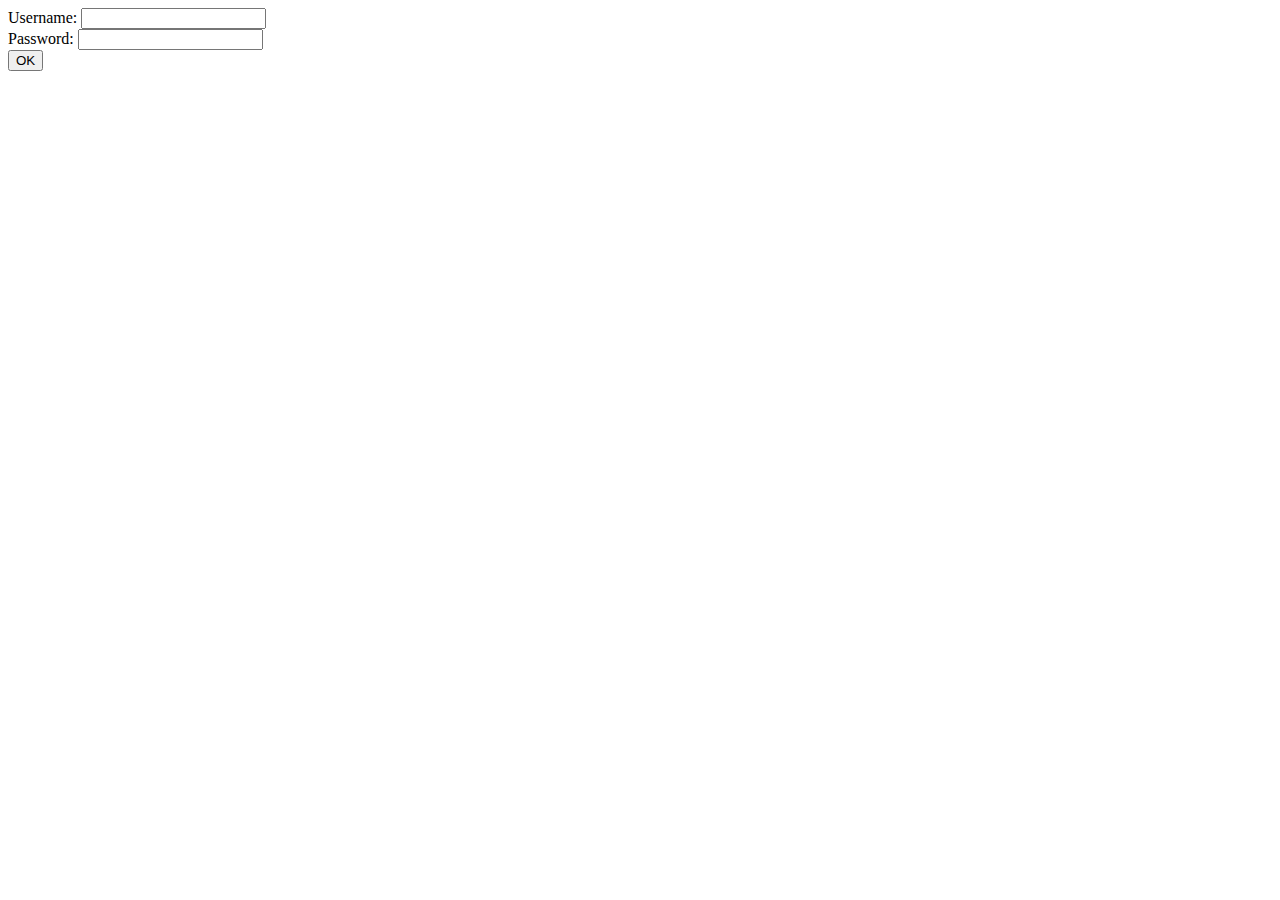
<file: Day04/ex01/index.html>
<html>
<body>
<form action="create.php" method="POST">
	Username:
	<input name="login" value=""/>
	<br />
	Password:
	<input name="passwd" value=""/>
	<br />
	<input type="submit" name="submit" value="OK"/>
</form>
</body>
</html>
</file>
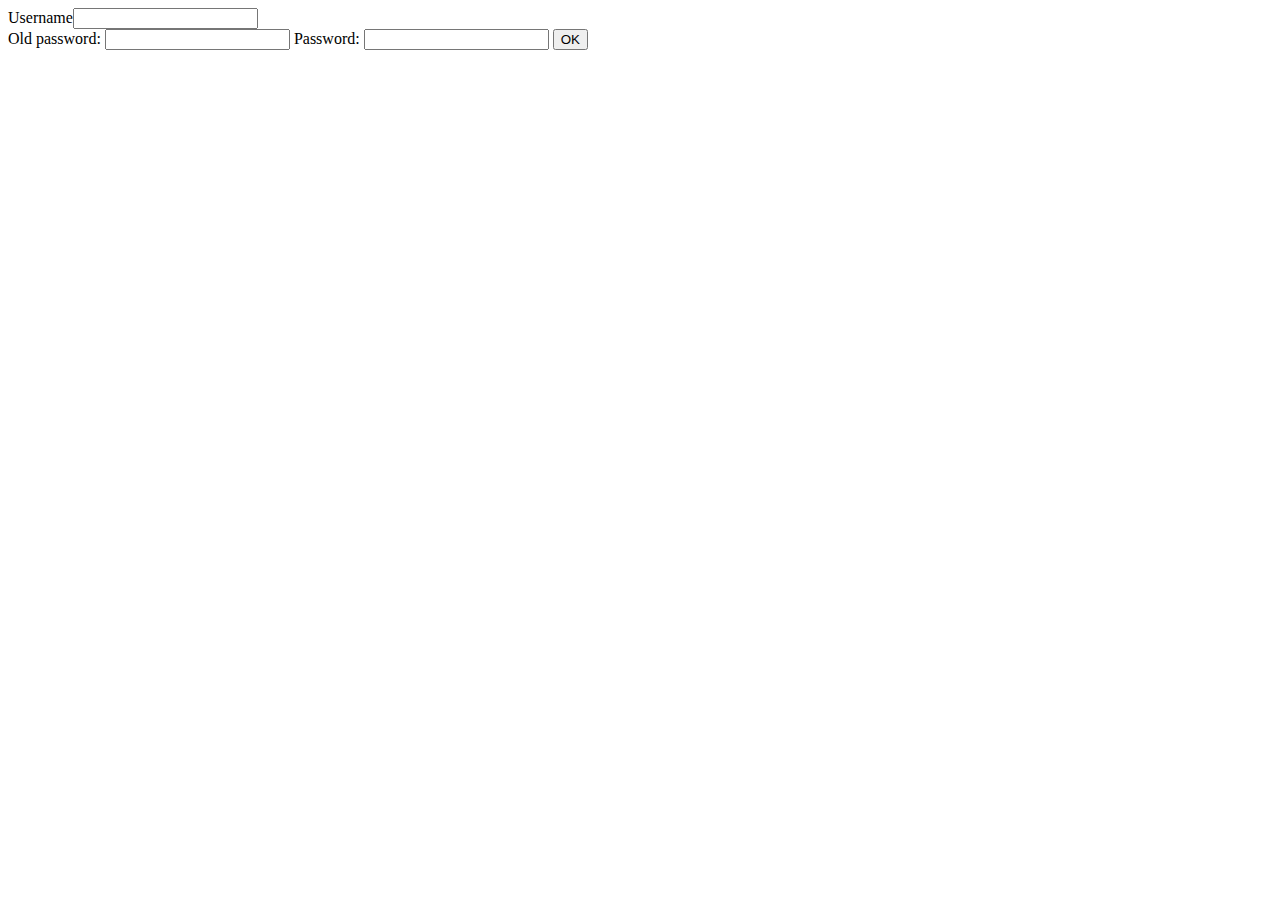
<file: Day04/ex02/index.html>
<html><body>
	<form method="POST" action="modif.php">  
		Username<input type="text" name="login" value ="" />
		<br>
		Old password: <input type="password" name="oldpw" value = "" />
		Password: <input type="password" name="newpw" value = "" />
		<input type="submit" name="submit" value="OK">
	</form>
</html></body>
</file>
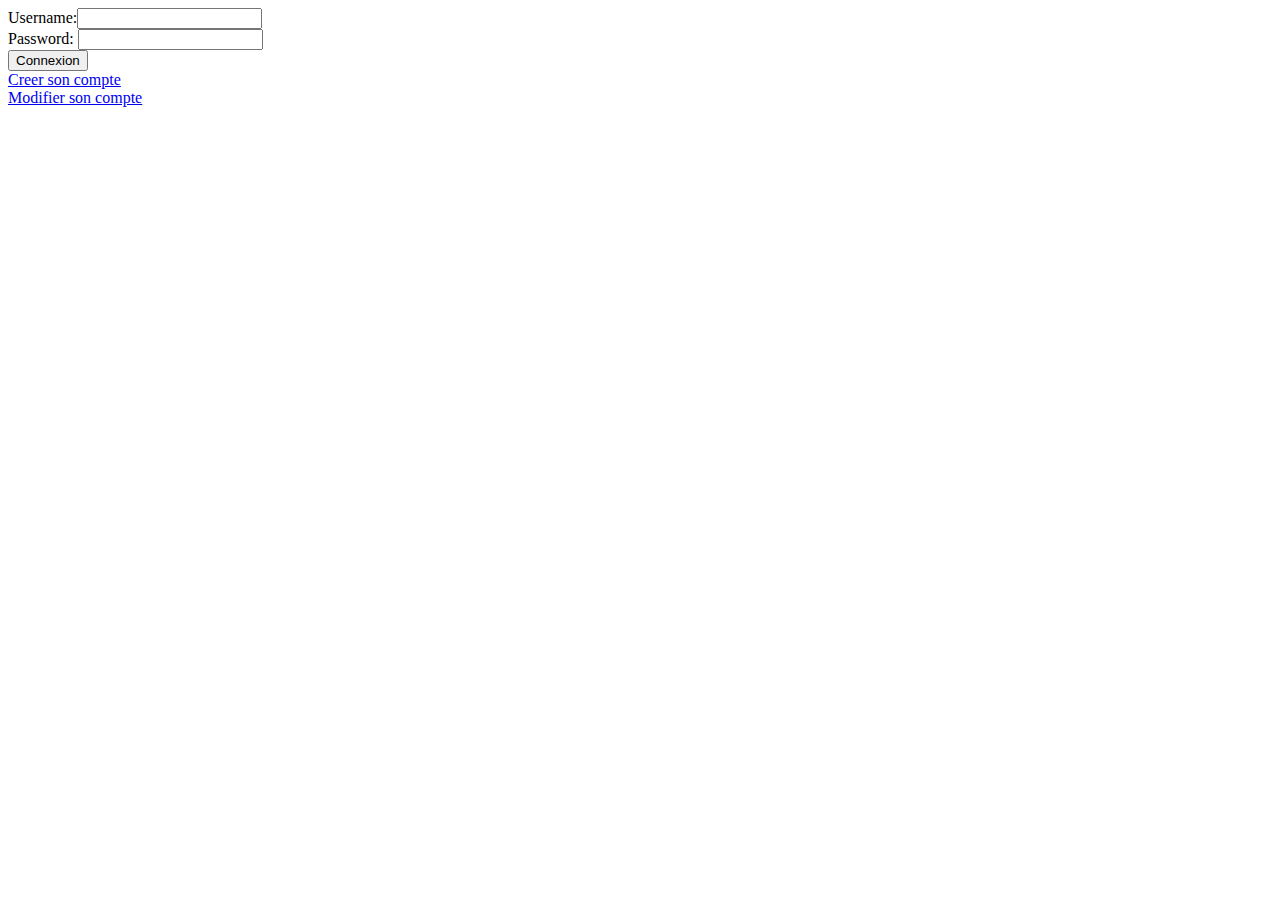
<file: Day04/ex04/index.html>
<html>
	<body>
		<form method="POST" action="login.php">
   			Username:<input type="text" name="login"/>
			<br />
			Password: <input type="password" name="passwd"/>
			<br />
			<button type="submit" name="submit" value="OK"">Connexion</button>
			<br />
			<a href="create.html">Creer son compte</a>
			<br />
			<a href="modif.html">Modifier son compte</a>
		</form>
	</body>
</html>
</file>
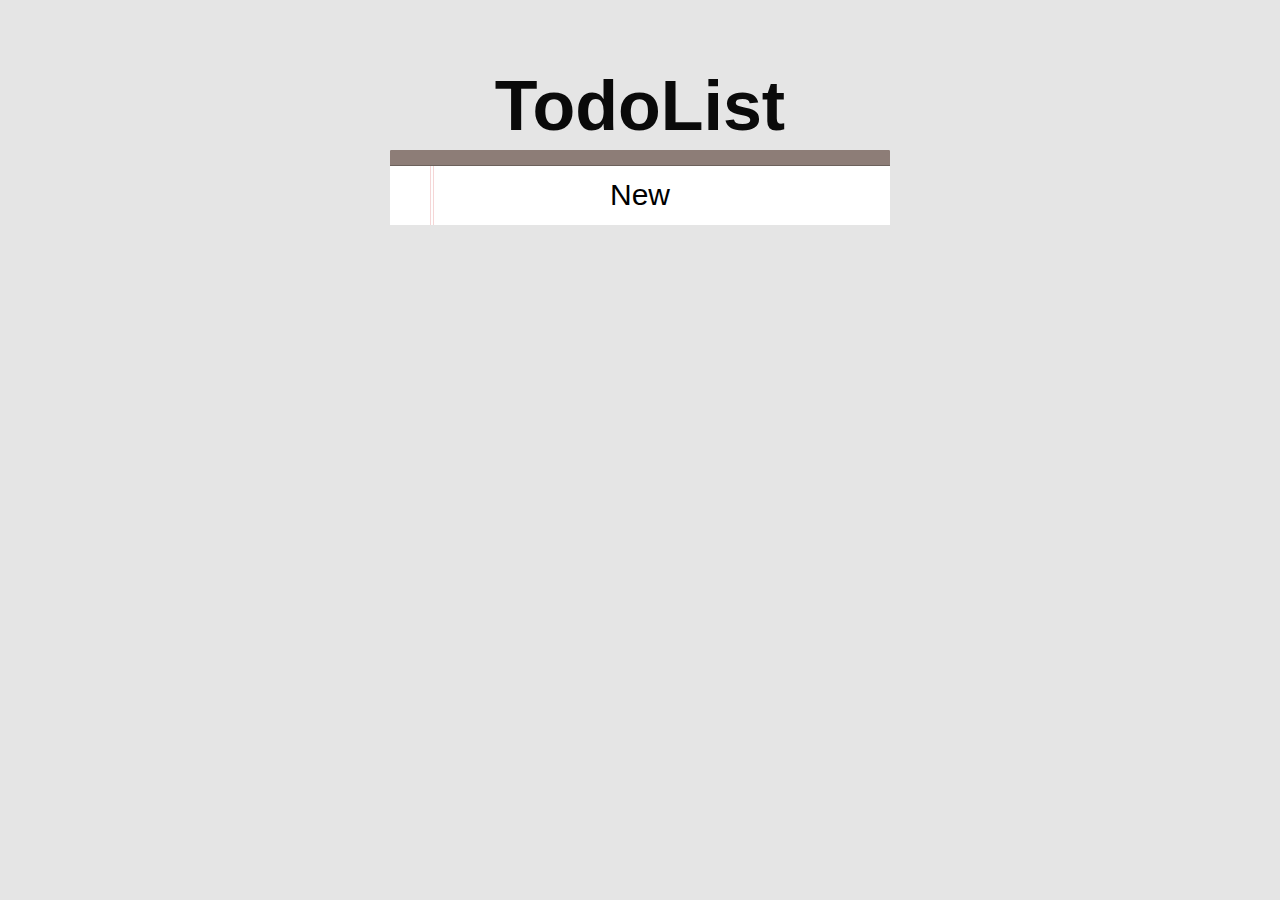
<file: Day09/ex02/index.html>
<!DOCTYPE html>
<html lang="en">
<head>
    <meta charset="UTF-8">
    <title>To do or not to do</title>
    <script src="todo.js"></script>
    <style>
        body {
            font: 14px 'Helvetica Neue', Helvetica, Arial, sans-serif;
            line-height: 1.4em;
            color: #4d4d4d;
            background-color: #e5e5e5;
            width: 500px;
            margin: 0 auto;
        }

        h1 {
            position: absolute;
            top: -100px;
            width: 100%;
            font-size: 70px;
            font-weight: bold;
            text-align: center;
            color: #0a0a0a;
        }

        .todos {
            width:500px;
            background-color: #ffffff;
            margin:150px auto 0 auto;
            position: absolute;
        }

        .todos:before{
            content: '';
            width:500px;
            position: absolute;
            top: 0;
            right: 0;
            left: 0;
            height: 15px;
            z-index: 2;
            border-bottom: 1px solid #6c615c;
            background: #8d7d77;
            border-top-left-radius: 1px;
            border-top-right-radius: 1px;
        }

        #ft_list{
            margin-top:15px;
            font-size: 24px;
        }

        #ft_list:before {
            content: '';
            border-left: 1px solid #f5d6d6;
            border-right: 1px solid #f5d6d6;
            width: 2px;
            position: absolute;
            top: 0;
            left: 40px;
            height: 100%;
        }

        #ft_list div{
            padding:10px 40px 10px 60px;
            line-height: 40px;
            border-bottom: 1px dotted #ccc;
            position: relative;
        }

        #ft_list div:hover:after{
            content:'x';
            right: 15px;
            position:absolute;
            color: rgba(0, 0, 0, 0.3);
        }

        #ft_list div:before{
            content:'➔';
            left: 10px;
            position:absolute;
            color: rgba(0, 0, 0, 0.3);
        }

        button{
            width:100%;
            height:60px;
            background-color:#ffffff;
            border:0px solid #ffffff;
            font-size:30px;
        }
    </style>
</head>
<body>
    <div class="todos">
        <h1>TodoList</h1>
        <div id="ft_list"></div>
        <button id="new">New</button>
    </div>
</body>
</html>
</file>
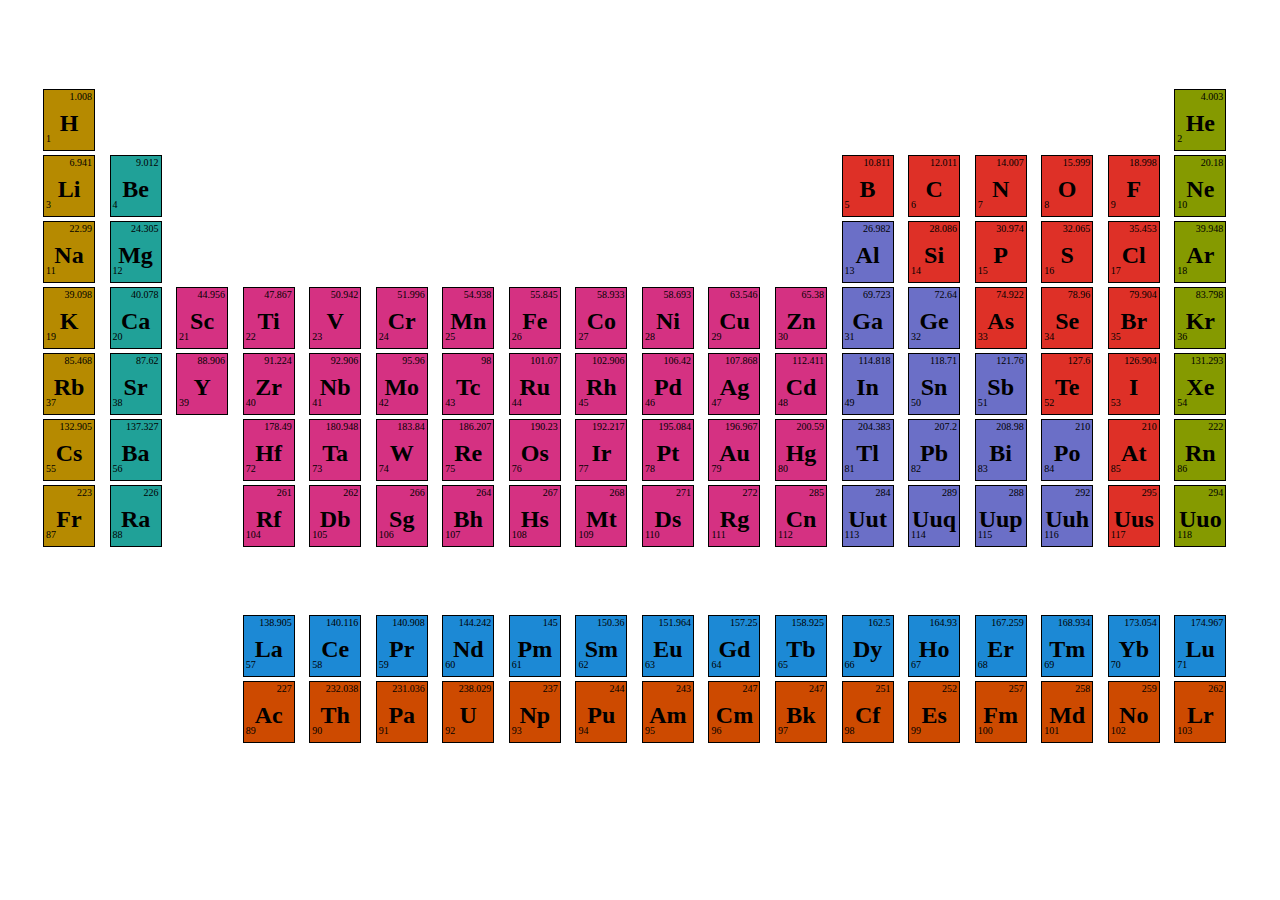
<file: Day00/ex01/mendeleiev.html>
<html>
<head>
  <title>Mendeleev periodic table</title>
  <style>
  	body {
  		background: url(http://kingofwallpapers.com/atom-wallpapers/atom-wallpapers-012.jpg);
  		background-repeat: no-repeat;
  		background-size: cover;
  	}
  	.wrap {
  		width: 1200px;
  		margin: auto;
  	}
    .atom {
      position: relative;
      height: 60px;
      width: 50px;
      border: 1px solid black;
    }
    .empty_line {
      position: relative;
      height: 60px;
      width: 50px;
    }
    .amotic_weight {
      margin: 1px;
      text-align: right;
      font-size: 10px;
      margin-right: 2px;
    }
    .atom_symbol {
      margin-top: 8px;
      margin-bottom: 4px;
      text-align: center;
    }
    .atom_order {
      margin: -8px;
      margin-left: 2px;
      text-align: left;
      font-size: 10px;
    }
    h1 {text-align: center;
    	color: white;
    	padding-top: 20px}
  </style>

</head>

<body>
	<h1>Dimitri Mendeleev periodic table</h1>
	<table class="wrap">
    <tr>
      <td>
        <div class="atom" style="background: rgb(182,138,0)">
          <p class="amotic_weight">1.008</p>
          <h2 class="atom_symbol">H</h2>
          <p class="atom_order">1</p>
        </div>
      </td>
      <td colspan="16" class="hidden"></td>
      <td>
        <div class="atom" style="background: rgb(133,154,0)">
          <p class="amotic_weight">4.003</p>
          <h2 class="atom_symbol">He</h2>
          <p class="atom_order">2</p>
        </div>
      </td>
    </tr>
    <tr>
      <td>
        <div class="atom" style="background: rgb(182,138,0)">
          <p class="amotic_weight">6.941</p>
          <h2 class="atom_symbol">Li</h2>
          <p class="atom_order">3</p>
        </div>
      </td>
      <td>
        <div class="atom" style="background: rgb(32,161,152)">
          <p class="amotic_weight">9.012</p>
          <h2 class="atom_symbol">Be</h2>
          <p class="atom_order">4</p>
        </div>
      </td>
      <td colspan="10" class="hidden"></td>
      <td>
        <div class="atom" style="background: rgb(222,48,39)">
          <p class="amotic_weight">10.811</p>
          <h2 class="atom_symbol">B</h2>
          <p class="atom_order">5</p>
        </div>
      </td>
      <td>
        <div class="atom" style="background: rgb(222,48,39)">
          <p class="amotic_weight">12.011</p>
          <h2 class="atom_symbol">C</h2>
          <p class="atom_order">6</p>
        </div>
      </td>
      <td>
        <div class="atom" style="background: rgb(222,48,39)">
          <p class="amotic_weight">14.007</p>
          <h2 class="atom_symbol">N</h2>
          <p class="atom_order">7</p>
        </div>
      </td>
      <td>
        <div class="atom" style="background: rgb(222,48,39)">
          <p class="amotic_weight">15.999</p>
          <h2 class="atom_symbol">O</h2>
          <p class="atom_order">8</p>
        </div>
      </td>
      <td>
        <div class="atom" style="background: rgb(222,48,39)">
          <p class="amotic_weight">18.998</p>
          <h2 class="atom_symbol">F</h2>
          <p class="atom_order">9</p>
        </div>
      </td>
      <td>
        <div class="atom" style="background: rgb(133,154,0)">
          <p class="amotic_weight">20.18</p>
          <h2 class="atom_symbol">Ne</h2>
          <p class="atom_order">10</p>
        </div>
      </td>
    </tr>
    <tr>
      <td>
        <div class="atom" style="background: rgb(182,138,0)">
          <p class="amotic_weight">22.99</p>
          <h2 class="atom_symbol">Na</h2>
          <p class="atom_order">11</p>
        </div>
      </td>
      <td>
        <div class="atom" style="background: rgb(32,161,152)">
          <p class="amotic_weight">24.305</p>
          <h2 class="atom_symbol">Mg</h2>
          <p class="atom_order">12</p>
        </div>
      </td>
      <td colspan="10" class="hidden"></td>
      <td>
        <div class="atom" style="background: rgb(107,111,199)">
          <p class="amotic_weight">26.982</p>
          <h2 class="atom_symbol">Al</h2>
          <p class="atom_order">13</p>
        </div>
      </td>
      <td>
        <div class="atom" style="background: rgb(222,48,39)">
          <p class="amotic_weight">28.086</p>
          <h2 class="atom_symbol">Si</h2>
          <p class="atom_order">14</p>
        </div>
      </td>
      <td>
        <div class="atom" style="background: rgb(222,48,39)">
          <p class="amotic_weight">30.974</p>
          <h2 class="atom_symbol">P</h2>
          <p class="atom_order">15</p>
        </div>
      </td>
      <td>
        <div class="atom" style="background: rgb(222,48,39)">
          <p class="amotic_weight">32.065</p>
          <h2 class="atom_symbol">S</h2>
          <p class="atom_order">16</p>
        </div>
      </td>
      <td>
        <div class="atom" style="background: rgb(222,48,39)">
          <p class="amotic_weight">35.453</p>
          <h2 class="atom_symbol">Cl</h2>
          <p class="atom_order">17</p>
        </div>
      </td>
      <td>
        <div class="atom" style="background: rgb(133,154,0)">
          <p class="amotic_weight">39.948</p>
          <h2 class="atom_symbol">Ar</h2>
          <p class="atom_order">18</p>
        </div>
      </td>
    </tr>
    <tr>
      <td>
        <div class="atom" style="background: rgb(182,138,0)">
          <p class="amotic_weight">39.098</p>
          <h2 class="atom_symbol">K</h2>
          <p class="atom_order">19</p>
        </div>
      </td>
      <td>
        <div class="atom" style="background: rgb(32,161,152)">
          <p class="amotic_weight">40.078</p>
          <h2 class="atom_symbol">Ca</h2>
          <p class="atom_order">20</p>
        </div>
      </td>
      <td>
        <div class="atom" style="background: rgb(213,49,130)">
          <p class="amotic_weight">44.956</p>
          <h2 class="atom_symbol">Sc</h2>
          <p class="atom_order">21</p>
        </div>
      </td>
      <td>
        <div class="atom" style="background: rgb(213,49,130)">
          <p class="amotic_weight">47.867</p>
          <h2 class="atom_symbol">Ti</h2>
          <p class="atom_order">22</p>
        </div>
      </td>
      <td>
        <div class="atom" style="background: rgb(213,49,130)">
          <p class="amotic_weight">50.942</p>
          <h2 class="atom_symbol">V</h2>
          <p class="atom_order">23</p>
        </div>
      </td>
      <td>
        <div class="atom" style="background: rgb(213,49,130)">
          <p class="amotic_weight">51.996</p>
          <h2 class="atom_symbol">Cr</h2>
          <p class="atom_order">24</p>
        </div>
      </td>
      <td>
        <div class="atom" style="background: rgb(213,49,130)">
          <p class="amotic_weight">54.938</p>
          <h2 class="atom_symbol">Mn</h2>
          <p class="atom_order">25</p>
        </div>
      </td>
      <td>
        <div class="atom" style="background: rgb(213,49,130)">
          <p class="amotic_weight">55.845</p>
          <h2 class="atom_symbol">Fe</h2>
          <p class="atom_order">26</p>
        </div>
      </td>
      <td>
        <div class="atom" style="background: rgb(213,49,130)">
          <p class="amotic_weight">58.933</p>
          <h2 class="atom_symbol">Co</h2>
          <p class="atom_order">27</p>
        </div>
      </td>
      <td>
        <div class="atom" style="background: rgb(213,49,130)">
          <p class="amotic_weight">58.693</p>
          <h2 class="atom_symbol">Ni</h2>
          <p class="atom_order">28</p>
        </div>
      </td>
      <td>
        <div class="atom" style="background: rgb(213,49,130)">
          <p class="amotic_weight">63.546</p>
          <h2 class="atom_symbol">Cu</h2>
          <p class="atom_order">29</p>
        </div>
      </td>
      <td>
        <div class="atom" style="background: rgb(213,49,130)">
          <p class="amotic_weight">65.38</p>
          <h2 class="atom_symbol">Zn</h2>
          <p class="atom_order">30</p>
        </div>
      </td>
      <td>
        <div class="atom" style="background: rgb(107,111,199)">
          <p class="amotic_weight">69.723</p>
          <h2 class="atom_symbol">Ga</h2>
          <p class="atom_order">31</p>
        </div>
      </td>
      <td>
        <div class="atom" style="background: rgb(107,111,199)">
          <p class="amotic_weight">72.64</p>
          <h2 class="atom_symbol">Ge</h2>
          <p class="atom_order">32</p>
        </div>
      </td>
      <td>
        <div class="atom" style="background: rgb(222,48,39)">
          <p class="amotic_weight">74.922</p>
          <h2 class="atom_symbol">As</h2>
          <p class="atom_order">33</p>
        </div>
      </td>
      <td>
        <div class="atom" style="background: rgb(222,48,39)">
          <p class="amotic_weight">78.96</p>
          <h2 class="atom_symbol">Se</h2>
          <p class="atom_order">34</p>
        </div>
      </td>
      <td>
        <div class="atom" style="background: rgb(222,48,39)">
          <p class="amotic_weight">79.904</p>
          <h2 class="atom_symbol">Br</h2>
          <p class="atom_order">35</p>
        </div>
      </td>
      <td>
        <div class="atom" style="background: rgb(133,154,0)">
          <p class="amotic_weight">83.798</p>
          <h2 class="atom_symbol">Kr</h2>
          <p class="atom_order">36</p>
        </div>
      </td>
    </tr>
    <tr>
      <td>
        <div class="atom" style="background: rgb(182,138,0)">
          <p class="amotic_weight">85.468</p>
          <h2 class="atom_symbol">Rb</h2>
          <p class="atom_order">37</p>
        </div>
      </td>
      <td>
        <div class="atom" style="background: rgb(32,161,152)">
          <p class="amotic_weight">87.62</p>
          <h2 class="atom_symbol">Sr</h2>
          <p class="atom_order">38</p>
        </div>
      </td>
      <td>
        <div class="atom" style="background: rgb(213,49,130)">
          <p class="amotic_weight">88.906</p>
          <h2 class="atom_symbol">Y</h2>
          <p class="atom_order">39</p>
        </div>
      </td>
      <td>
        <div class="atom" style="background: rgb(213,49,130)">
          <p class="amotic_weight">91.224</p>
          <h2 class="atom_symbol">Zr</h2>
          <p class="atom_order">40</p>
        </div>
      </td>
      <td>
        <div class="atom" style="background: rgb(213,49,130)">
          <p class="amotic_weight">92.906</p>
          <h2 class="atom_symbol">Nb</h2>
          <p class="atom_order">41</p>
        </div>
      </td>
      <td>
        <div class="atom" style="background: rgb(213,49,130)">
          <p class="amotic_weight">95.96</p>
          <h2 class="atom_symbol">Mo</h2>
          <p class="atom_order">42</p>
        </div>
      </td>
      <td>
        <div class="atom" style="background: rgb(213,49,130)">
          <p class="amotic_weight">98</p>
          <h2 class="atom_symbol">Tc</h2>
          <p class="atom_order">43</p>
        </div>
      </td>
      <td>
        <div class="atom" style="background: rgb(213,49,130)">
          <p class="amotic_weight">101.07</p>
          <h2 class="atom_symbol">Ru</h2>
          <p class="atom_order">44</p>
        </div>
      </td>
      <td>
        <div class="atom" style="background: rgb(213,49,130)">
          <p class="amotic_weight">102.906</p>
          <h2 class="atom_symbol">Rh</h2>
          <p class="atom_order">45</p>
        </div>
      </td>
      <td>
        <div class="atom" style="background: rgb(213,49,130)">
          <p class="amotic_weight">106.42</p>
          <h2 class="atom_symbol">Pd</h2>
          <p class="atom_order">46</p>
        </div>
      </td>
      <td>
        <div class="atom" style="background: rgb(213,49,130)">
          <p class="amotic_weight">107.868</p>
          <h2 class="atom_symbol">Ag</h2>
          <p class="atom_order">47</p>
        </div>
      </td>
      <td>
        <div class="atom" style="background: rgb(213,49,130)">
          <p class="amotic_weight">112.411</p>
          <h2 class="atom_symbol">Cd</h2>
          <p class="atom_order">48</p>
        </div>
      </td>
      <td>
        <div class="atom" style="background: rgb(107,111,199)">
          <p class="amotic_weight">114.818</p>
          <h2 class="atom_symbol">In</h2>
          <p class="atom_order">49</p>
        </div>
      </td>
      <td>
        <div class="atom" style="background: rgb(107,111,199)">
          <p class="amotic_weight">118.71</p>
          <h2 class="atom_symbol">Sn</h2>
          <p class="atom_order">50</p>
        </div>
      </td>
      <td>
        <div class="atom" style="background: rgb(107,111,199)">
          <p class="amotic_weight">121.76</p>
          <h2 class="atom_symbol">Sb</h2>
          <p class="atom_order">51</p>
        </div>
      </td>
      <td>
        <div class="atom" style="background: rgb(222,48,39)">
          <p class="amotic_weight">127.6</p>
          <h2 class="atom_symbol">Te</h2>
          <p class="atom_order">52</p>
        </div>
      </td>
      <td>
        <div class="atom" style="background: rgb(222,48,39)">
          <p class="amotic_weight">126.904</p>
          <h2 class="atom_symbol">I</h2>
          <p class="atom_order">53</p>
        </div>
      </td>
      <td>
        <div class="atom" style="background: rgb(133,154,0)">
          <p class="amotic_weight">131.293</p>
          <h2 class="atom_symbol">Xe</h2>
          <p class="atom_order">54</p>
        </div>
      </td>
    </tr>
    <tr>
      <td>
        <div class="atom" style="background: rgb(182,138,0)">
          <p class="amotic_weight">132.905</p>
          <h2 class="atom_symbol">Cs</h2>
          <p class="atom_order">55</p>
        </div>
      </td>
      <td>
        <div class="atom" style="background: rgb(32,161,152)">
          <p class="amotic_weight">137.327</p>
          <h2 class="atom_symbol">Ba</h2>
          <p class="atom_order">56</p>
        </div>
      </td>
      <td colspan="1" class="hidden"></td>
      <td>
        <div class="atom" style="background: rgb(213,49,130)">
          <p class="amotic_weight">178.49</p>
          <h2 class="atom_symbol">Hf</h2>
          <p class="atom_order">72</p>
        </div>
      </td>
      <td>
        <div class="atom" style="background: rgb(213,49,130)">
          <p class="amotic_weight">180.948</p>
          <h2 class="atom_symbol">Ta</h2>
          <p class="atom_order">73</p>
        </div>
      </td>
      <td>
        <div class="atom" style="background: rgb(213,49,130)">
          <p class="amotic_weight">183.84</p>
          <h2 class="atom_symbol">W</h2>
          <p class="atom_order">74</p>
        </div>
      </td>
      <td>
        <div class="atom" style="background: rgb(213,49,130)">
          <p class="amotic_weight">186.207</p>
          <h2 class="atom_symbol">Re</h2>
          <p class="atom_order">75</p>
        </div>
      </td>
      <td>
        <div class="atom" style="background: rgb(213,49,130)">
          <p class="amotic_weight">190.23</p>
          <h2 class="atom_symbol">Os</h2>
          <p class="atom_order">76</p>
        </div>
      </td>
      <td>
        <div class="atom" style="background: rgb(213,49,130)">
          <p class="amotic_weight">192.217</p>
          <h2 class="atom_symbol">Ir</h2>
          <p class="atom_order">77</p>
        </div>
      </td>
      <td>
        <div class="atom" style="background: rgb(213,49,130)">
          <p class="amotic_weight">195.084</p>
          <h2 class="atom_symbol">Pt</h2>
          <p class="atom_order">78</p>
        </div>
      </td>
      <td>
        <div class="atom" style="background: rgb(213,49,130)">
          <p class="amotic_weight">196.967</p>
          <h2 class="atom_symbol">Au</h2>
          <p class="atom_order">79</p>
        </div>
      </td>
      <td>
        <div class="atom" style="background: rgb(213,49,130)">
          <p class="amotic_weight">200.59</p>
          <h2 class="atom_symbol">Hg</h2>
          <p class="atom_order">80</p>
        </div>
      </td>
      <td>
        <div class="atom" style="background: rgb(107,111,199)">
          <p class="amotic_weight">204.383</p>
          <h2 class="atom_symbol">Tl</h2>
          <p class="atom_order">81</p>
        </div>
      </td>
      <td>
        <div class="atom" style="background: rgb(107,111,199)">
          <p class="amotic_weight">207.2</p>
          <h2 class="atom_symbol">Pb</h2>
          <p class="atom_order">82</p>
        </div>
      </td>
      <td>
        <div class="atom" style="background: rgb(107,111,199)">
          <p class="amotic_weight">208.98</p>
          <h2 class="atom_symbol">Bi</h2>
          <p class="atom_order">83</p>
        </div>
      </td>
      <td>
        <div class="atom" style="background: rgb(107,111,199)">
          <p class="amotic_weight">210</p>
          <h2 class="atom_symbol">Po</h2>
          <p class="atom_order">84</p>
        </div>
      </td>
      <td>
        <div class="atom" style="background: rgb(222,48,39)">
          <p class="amotic_weight">210</p>
          <h2 class="atom_symbol">At</h2>
          <p class="atom_order">85</p>
        </div>
      </td>
      <td>
        <div class="atom" style="background: rgb(133,154,0)">
          <p class="amotic_weight">222</p>
          <h2 class="atom_symbol">Rn</h2>
          <p class="atom_order">86</p>
        </div>
      </td>
    </tr>
    <tr>
      <td>
        <div class="atom" style="background: rgb(182,138,0)">
          <p class="amotic_weight">223</p>
          <h2 class="atom_symbol">Fr</h2>
          <p class="atom_order">87</p>
        </div>
      </td>
      <td>
        <div class="atom" style="background: rgb(32,161,152)">
          <p class="amotic_weight">226</p>
          <h2 class="atom_symbol">Ra</h2>
          <p class="atom_order">88</p>
        </div>
      </td>
      <td colspan="1" class="hidden"></td>
      <td>
        <div class="atom" style="background: rgb(213,49,130)">
          <p class="amotic_weight">261</p>
          <h2 class="atom_symbol">Rf</h2>
          <p class="atom_order">104</p>
        </div>
      </td>
      <td>
        <div class="atom" style="background: rgb(213,49,130)">
          <p class="amotic_weight">262</p>
          <h2 class="atom_symbol">Db</h2>
          <p class="atom_order">105</p>
        </div>
      </td>
      <td>
        <div class="atom" style="background: rgb(213,49,130)">
          <p class="amotic_weight">266</p>
          <h2 class="atom_symbol">Sg</h2>
          <p class="atom_order">106</p>
        </div>
      </td>
      <td>
        <div class="atom" style="background: rgb(213,49,130)">
          <p class="amotic_weight">264</p>
          <h2 class="atom_symbol">Bh</h2>
          <p class="atom_order">107</p>
        </div>
      </td>
      <td>
        <div class="atom" style="background: rgb(213,49,130)">
          <p class="amotic_weight">267</p>
          <h2 class="atom_symbol">Hs</h2>
          <p class="atom_order">108</p>
        </div>
      </td>
      <td>
        <div class="atom" style="background: rgb(213,49,130)">
          <p class="amotic_weight">268</p>
          <h2 class="atom_symbol">Mt</h2>
          <p class="atom_order">109</p>
        </div>
      </td>
      <td>
        <div class="atom" style="background: rgb(213,49,130)">
          <p class="amotic_weight">271</p>
          <h2 class="atom_symbol">Ds</h2>
          <p class="atom_order">110</p>
        </div>
      </td>
      <td>
        <div class="atom" style="background: rgb(213,49,130)">
          <p class="amotic_weight">272</p>
          <h2 class="atom_symbol">Rg</h2>
          <p class="atom_order">111</p>
        </div>
      </td>
      <td>
        <div class="atom" style="background: rgb(213,49,130)">
          <p class="amotic_weight">285</p>
          <h2 class="atom_symbol">Cn</h2>
          <p class="atom_order">112</p>
        </div>
      </td>
      <td>
        <div class="atom" style="background: rgb(107,111,199)">
          <p class="amotic_weight">284</p>
          <h2 class="atom_symbol">Uut</h2>
          <p class="atom_order">113</p>
        </div>
      </td>
      <td>
        <div class="atom" style="background: rgb(107,111,199)">
          <p class="amotic_weight">289</p>
          <h2 class="atom_symbol">Uuq</h2>
          <p class="atom_order">114</p>
        </div>
      </td>
      <td>
        <div class="atom" style="background: rgb(107,111,199)">
          <p class="amotic_weight">288</p>
          <h2 class="atom_symbol">Uup</h2>
          <p class="atom_order">115</p>
        </div>
      </td>
      <td>
        <div class="atom" style="background: rgb(107,111,199)">
          <p class="amotic_weight">292</p>
          <h2 class="atom_symbol">Uuh</h2>
          <p class="atom_order">116</p>
        </div>
      </td>
      <td>
        <div class="atom" style="background: rgb(222,48,39)">
          <p class="amotic_weight">295</p>
          <h2 class="atom_symbol">Uus</h2>
          <p class="atom_order">117</p>
        </div>
      </td>
      <td>
        <div class="atom" style="background: rgb(133,154,0)">
          <p class="amotic_weight">294</p>
          <h2 class="atom_symbol">Uuo</h2>
          <p class="atom_order">118</p>
        </div>
      </td>
    </tr>

    <tr>
      <td>
        <div class="empty_line">
        </div>
      </td>
    </tr>

    
    <tr>
      <td colspan="3" class="hidden"></td>
      <td>
        <div class="atom" style="background: rgb(28,137,213)">
          <p class="amotic_weight">138.905</p>
          <h2 class="atom_symbol">La</h2>
          <p class="atom_order">57</p>
        </div>
      </td>
      <td>
        <div class="atom" style="background: rgb(28,137,213)">
          <p class="amotic_weight">140.116</p>
          <h2 class="atom_symbol">Ce</h2>
          <p class="atom_order">58</p>
        </div>
      </td>
      <td>
        <div class="atom" style="background: rgb(28,137,213)">
          <p class="amotic_weight">140.908</p>
          <h2 class="atom_symbol">Pr</h2>
          <p class="atom_order">59</p>
        </div>
      </td>
      <td>
        <div class="atom" style="background: rgb(28,137,213)">
          <p class="amotic_weight">144.242</p>
          <h2 class="atom_symbol">Nd</h2>
          <p class="atom_order">60</p>
        </div>
      </td>
      <td>
        <div class="atom" style="background: rgb(28,137,213)">
          <p class="amotic_weight">145</p>
          <h2 class="atom_symbol">Pm</h2>
          <p class="atom_order">61</p>
        </div>
      </td>
      <td>
        <div class="atom" style="background: rgb(28,137,213)">
          <p class="amotic_weight">150.36</p>
          <h2 class="atom_symbol">Sm</h2>
          <p class="atom_order">62</p>
        </div>
      </td>
      <td>
        <div class="atom" style="background: rgb(28,137,213)">
          <p class="amotic_weight">151.964</p>
          <h2 class="atom_symbol">Eu</h2>
          <p class="atom_order">63</p>
        </div>
      </td>
      <td>
        <div class="atom" style="background: rgb(28,137,213)">
          <p class="amotic_weight">157.25</p>
          <h2 class="atom_symbol">Gd</h2>
          <p class="atom_order">64</p>
        </div>
      </td>
      <td>
        <div class="atom" style="background: rgb(28,137,213)">
          <p class="amotic_weight">158.925</p>
          <h2 class="atom_symbol">Tb</h2>
          <p class="atom_order">65</p>
        </div>
      </td>
      <td>
        <div class="atom" style="background: rgb(28,137,213)">
          <p class="amotic_weight">162.5</p>
          <h2 class="atom_symbol">Dy</h2>
          <p class="atom_order">66</p>
        </div>
      </td>
      <td>
        <div class="atom" style="background: rgb(28,137,213)">
          <p class="amotic_weight">164.93</p>
          <h2 class="atom_symbol">Ho</h2>
          <p class="atom_order">67</p>
        </div>
      </td>

      <td>
        <div class="atom" style="background: rgb(28,137,213)">
          <p class="amotic_weight">167.259</p>
          <h2 class="atom_symbol">Er</h2>
          <p class="atom_order">68</p>
        </div>
      </td>
      <td>
        <div class="atom" style="background: rgb(28,137,213)">
          <p class="amotic_weight">168.934</p>
          <h2 class="atom_symbol">Tm</h2>
          <p class="atom_order">69</p>
        </div>
      </td>
      <td>
        <div class="atom" style="background: rgb(28,137,213)">
          <p class="amotic_weight">173.054</p>
          <h2 class="atom_symbol">Yb</h2>
          <p class="atom_order">70</p>
        </div>
      </td>
      <td>
        <div class="atom" style="background: rgb(28,137,213)">
          <p class="amotic_weight">174.967</p>
          <h2 class="atom_symbol">Lu</h2>
          <p class="atom_order">71</p>
        </div>
      </td>
    </tr>
    <tr>
      <td colspan="3" class="hidden"></td>
      <td>
        <div class="atom" style="background: rgb(205,74,0)">
          <p class="amotic_weight">227</p>
          <h2 class="atom_symbol">Ac</h2>
          <p class="atom_order">89</p>
        </div>
      </td>
      <td>
        <div class="atom" style="background: rgb(205,74,0)">
          <p class="amotic_weight">232.038</p>
          <h2 class="atom_symbol">Th</h2>
          <p class="atom_order">90</p>
        </div>
      </td>
      <td>
        <div class="atom" style="background: rgb(205,74,0)">
          <p class="amotic_weight">231.036</p>
          <h2 class="atom_symbol">Pa</h2>
          <p class="atom_order">91</p>
        </div>
      </td>
      <td>
        <div class="atom" style="background: rgb(205,74,0)">
          <p class="amotic_weight">238.029</p>
          <h2 class="atom_symbol">U</h2>
          <p class="atom_order">92</p>
        </div>
      </td>
      <td>
        <div class="atom" style="background: rgb(205,74,0)">
          <p class="amotic_weight">237</p>
          <h2 class="atom_symbol">Np</h2>
          <p class="atom_order">93</p>
        </div>
      </td>
      <td>
        <div class="atom" style="background: rgb(205,74,0)">
          <p class="amotic_weight">244</p>
          <h2 class="atom_symbol">Pu</h2>
          <p class="atom_order">94</p>
        </div>
      </td>

      <td>
        <div class="atom" style="background: rgb(205,74,0)">
          <p class="amotic_weight">243</p>
          <h2 class="atom_symbol">Am</h2>
          <p class="atom_order">95</p>
        </div>
      </td>
      <td>
        <div class="atom" style="background: rgb(205,74,0)">
          <p class="amotic_weight">247</p>
          <h2 class="atom_symbol">Cm</h2>
          <p class="atom_order">96</p>
        </div>
      </td>
      <td>
        <div class="atom" style="background: rgb(205,74,0)">
          <p class="amotic_weight">247</p>
          <h2 class="atom_symbol">Bk</h2>
          <p class="atom_order">97</p>
        </div>
      </td>
      <td>
        <div class="atom" style="background: rgb(205,74,0)">
          <p class="amotic_weight">251</p>
          <h2 class="atom_symbol">Cf</h2>
          <p class="atom_order">98</p>
        </div>
      </td>
      <td>
        <div class="atom" style="background: rgb(205,74,0)">
          <p class="amotic_weight">252</p>
          <h2 class="atom_symbol">Es</h2>
          <p class="atom_order">99</p>
        </div>
      </td>
      <td>
        <div class="atom" style="background: rgb(205,74,0)">
          <p class="amotic_weight">257</p>
          <h2 class="atom_symbol">Fm</h2>
          <p class="atom_order">100</p>
        </div>
      </td>
      <td>
        <div class="atom" style="background: rgb(205,74,0)">
          <p class="amotic_weight">258</p>
          <h2 class="atom_symbol">Md</h2>
          <p class="atom_order">101</p>
        </div>
      </td>
      <td>
        <div class="atom" style="background: rgb(205,74,0)">
          <p class="amotic_weight">259</p>
          <h2 class="atom_symbol">No</h2>
          <p class="atom_order">102</p>
        </div>
      </td>
      <td>
        <div class="atom" style="background: rgb(205,74,0)">
          <p class="amotic_weight">262</p>
          <h2 class="atom_symbol">Lr</h2>
          <p class="atom_order">103</p>
        </div>
      </td>
    </tr>

  </table>
</body>

</html>
</file>
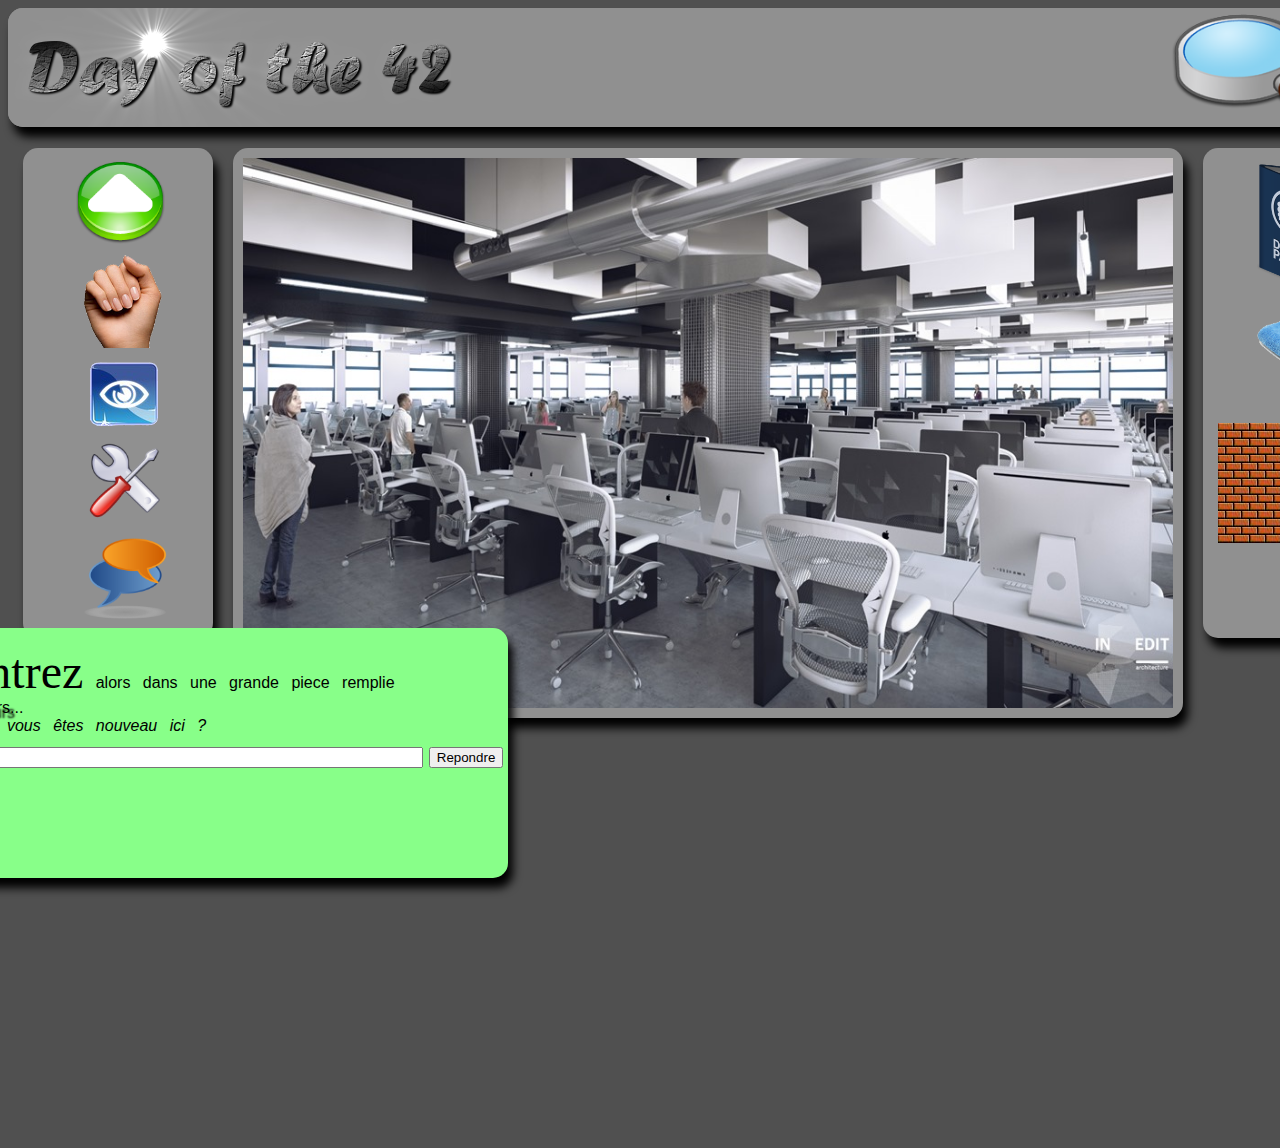
<file: Day00/ex02/doft.html>
<!doctype html>
<head>
	<meta charset="utf-8">
	<title>Day of the 42</title>
	<link rel="stylesheet" href="doft.css">
</head>
<body>
	<div class="content">
		<div class="top">
			<img src="resources/day_of_the_42.png" class="day42">
			<a href="https://www.relaischateaux.com/">
			<img  src="resources/close.gif" title="Disconnect" class="close"></a>
			<a href="http://www.disney.com/">
			<img src="resources/reload.png" title="Start from the beginning" class="reload"></a>
			<img src="resources/loupe.png" title="Loupe" alt="Loupe" class="loupe">
		</div>
		<div class="bottom">
			<div class="cluster-frame">
				<img src="resources/cluster.jpg" class="cluster">
				<a href="http://www.ikea.com/" title="Ikea" alt="Ikea">
					<div class="ikea"></div>
				</a>
				<a href="http://www.apple.com/" title="Apple" alt="Apple">
					<div class="apple"></div>
				</a>
			</div>
			<div class="left-frame">
				<img src="resources/arrow.png" title="Advance" alt="Advance" class="arrow">
				<img src="resources/main.png" title="Take" alt="Take" class="main">
				<img src="resources/oeil.png" title="Look" alt="Look" class="oeil">
				<img src="resources/outil.png" title="Use" alt="Use" class="outil">
				<img src="resources/chat-icon.png" title="Speak" alt="Speak" class="chat-icon">
			</div>
			<div class="right-frame">
				<img src="resources/book.png" title="Book" alt="Book" class="book">
				<img src="resources/towel.png" title="Towel" alt="Towel" class="towel">
				<h6></h6>
			</div>
		</div>
		<div class="message">
			<p>
				Vous <word1>entrez</word1> alors dans une grande piece remplie<br>
				d'<word2>ordinateurs</word2>...<br>
				<p1>- Bonjour, vous &#234tes nouveau ici ?</p1><br>
				<div class="form">
					<form action="" method="post">
						<input id="Enter text here" size="60"/>
						<input type="submit" value="Repondre"/>
					</form>
				</div>
			</p>
		</div>
	</div>
</body>
</file>
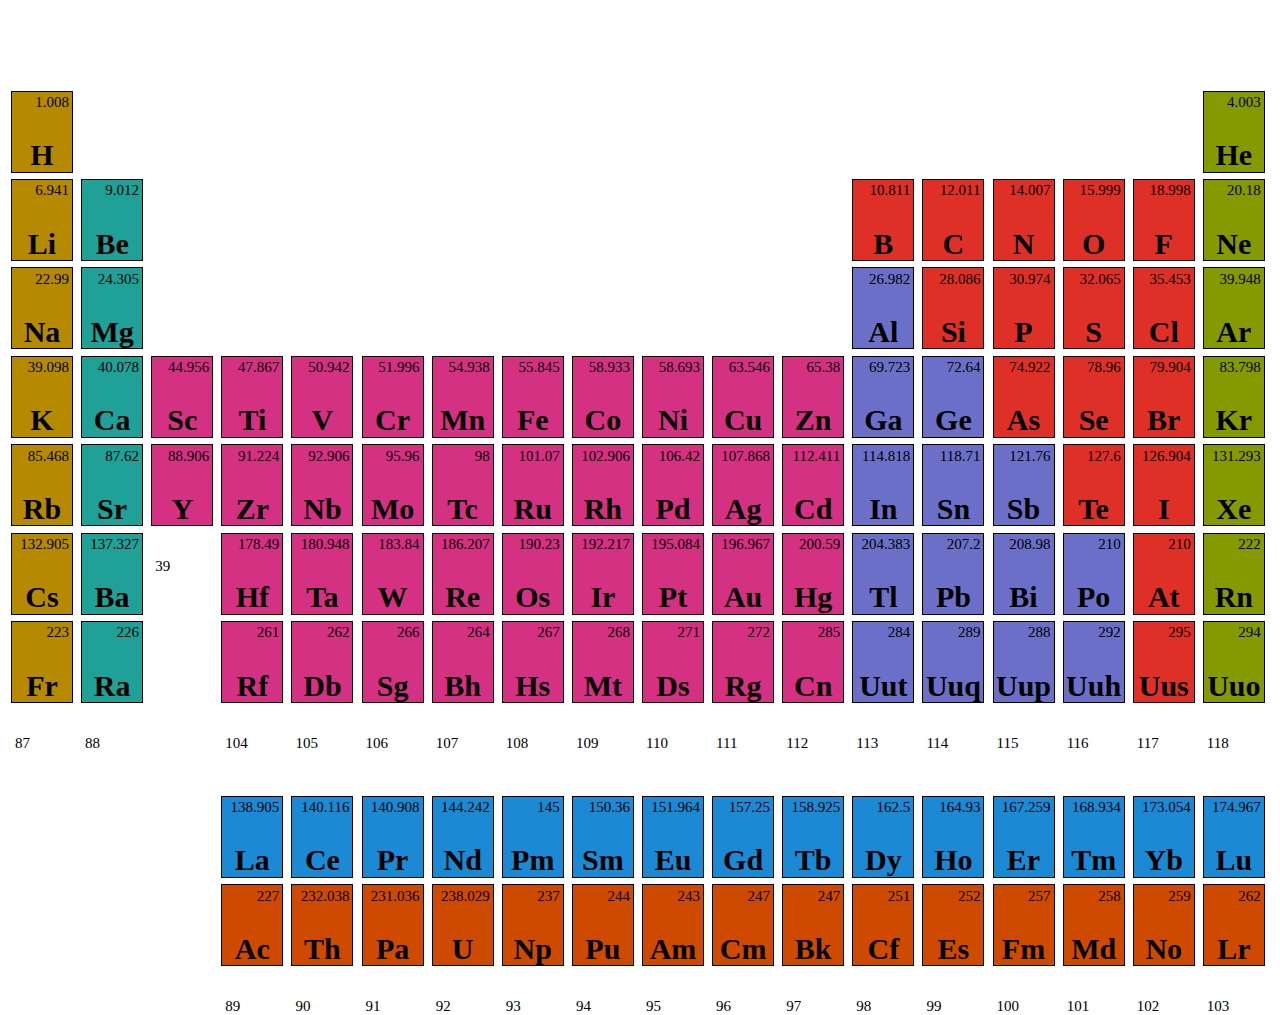
<file: Day00/ex03/responsive.html>
<html>
<head>
  <title>>Mendeleev periodic table</title>
  <link rel="stylesheet" type="text/css" href="responsive.css">
</head>
<body background="http://kingofwallpapers.com/atom-wallpapers/atom-wallpapers-012.jpg">
  <h1>Dimitri Mendeleev periodic table</h1>
  <div  style="width: 100%; height: 100%;">
  <table style="width: 100%; height: 100%;">
    <tr>
      <td>
        <div class="atom" style="background: rgb(182,138,0)">
          <p class="atomic_weight">1.008</p>
          <h2 class="atom_symbol">H</h2>
          <p class="atom_order">1</p>
        </div>
      </td>
      <td colspan="16" class="hidden"></td>
      <td>
        <div class="atom" style="background: rgb(133,154,0)">
          <p class="atomic_weight">4.003</p>
          <h2 class="atom_symbol">He</h2>
          <p class="atom_order">2</p>
        </div>
      </td>
    </tr>
    <tr>
      <td>
        <div class="atom" style="background: rgb(182,138,0)">
          <p class="atomic_weight">6.941</p>
          <h2 class="atom_symbol">Li</h2>
          <p class="atom_order">3</p>
        </div>
      </td>
      <td>
        <div class="atom" style="background: rgb(32,161,152)">
          <p class="atomic_weight">9.012</p>
          <h2 class="atom_symbol">Be</h2>
          <p class="atom_order">4</p>
        </div>
      </td>
      <td colspan="10" class="hidden"></td>
      <td>
        <div class="atom" style="background: rgb(222,48,39)">
          <p class="atomic_weight">10.811</p>
          <h2 class="atom_symbol">B</h2>
          <p class="atom_order">5</p>
        </div>
      </td>
      <td>
        <div class="atom" style="background: rgb(222,48,39)">
          <p class="atomic_weight">12.011</p>
          <h2 class="atom_symbol">C</h2>
          <p class="atom_order">6</p>
        </div>
      </td>
      <td>
        <div class="atom" style="background: rgb(222,48,39)">
          <p class="atomic_weight">14.007</p>
          <h2 class="atom_symbol">N</h2>
          <p class="atom_order">7</p>
        </div>
      </td>
      <td>
        <div class="atom" style="background: rgb(222,48,39)">
          <p class="atomic_weight">15.999</p>
          <h2 class="atom_symbol">O</h2>
          <p class="atom_order">8</p>
        </div>
      </td>
      <td>
        <div class="atom" style="background: rgb(222,48,39)">
          <p class="atomic_weight">18.998</p>
          <h2 class="atom_symbol">F</h2>
          <p class="atom_order">9</p>
        </div>
      </td>
      <td>
        <div class="atom" style="background: rgb(133,154,0)">
          <p class="atomic_weight">20.18</p>
          <h2 class="atom_symbol">Ne</h2>
          <p class="atom_order">10</p>
        </div>
      </td>
    </tr>
    <tr>
      <td>
        <div class="atom" style="background: rgb(182,138,0)">
          <p class="atomic_weight">22.99</p>
          <h2 class="atom_symbol">Na</h2>
          <p class="atom_order">11</p>
        </div>
      </td>
      <td>
        <div class="atom" style="background: rgb(32,161,152)">
          <p class="atomic_weight">24.305</p>
          <h2 class="atom_symbol">Mg</h2>
          <p class="atom_order">12</p>
        </div>
      </td>
      <td colspan="10" class="hidden"></td>
      <td>
        <div class="atom" style="background: rgb(107,111,199)">
          <p class="atomic_weight">26.982</p>
          <h2 class="atom_symbol">Al</h2>
          <p class="atom_order">13</p>
        </div>
      </td>
      <td>
        <div class="atom" style="background: rgb(222,48,39)">
          <p class="atomic_weight">28.086</p>
          <h2 class="atom_symbol">Si</h2>
          <p class="atom_order">14</p>
        </div>
      </td>
      <td>
        <div class="atom" style="background: rgb(222,48,39)">
          <p class="atomic_weight">30.974</p>
          <h2 class="atom_symbol">P</h2>
          <p class="atom_order">15</p>
        </div>
      </td>
      <td>
        <div class="atom" style="background: rgb(222,48,39)">
          <p class="atomic_weight">32.065</p>
          <h2 class="atom_symbol">S</h2>
          <p class="atom_order">16</p>
        </div>
      </td>
      <td>
        <div class="atom" style="background: rgb(222,48,39)">
          <p class="atomic_weight">35.453</p>
          <h2 class="atom_symbol">Cl</h2>
          <p class="atom_order">17</p>
        </div>
      </td>
      <td>
        <div class="atom" style="background: rgb(133,154,0)">
          <p class="atomic_weight">39.948</p>
          <h2 class="atom_symbol">Ar</h2>
          <p class="atom_order">18</p>
        </div>
      </td>
    </tr>
    <tr>
      <td>
        <div class="atom" style="background: rgb(182,138,0)">
          <p class="atomic_weight">39.098</p>
          <h2 class="atom_symbol">K</h2>
          <p class="atom_order">19</p>
        </div>
      </td>
      <td>
        <div class="atom" style="background: rgb(32,161,152)">
          <p class="atomic_weight">40.078</p>
          <h2 class="atom_symbol">Ca</h2>
          <p class="atom_order">20</p>
        </div>
      </td>
      <td>
        <div class="atom" style="background: rgb(213,49,130)">
          <p class="atomic_weight">44.956</p>
          <h2 class="atom_symbol">Sc</h2>
          <p class="atom_order">21</p>
        </div>
      </td>
      <td>
        <div class="atom" style="background: rgb(213,49,130)">
          <p class="atomic_weight">47.867</p>
          <h2 class="atom_symbol">Ti</h2>
          <p class="atom_order">22</p>
        </div>
      </td>
      <td>
        <div class="atom" style="background: rgb(213,49,130)">
          <p class="atomic_weight">50.942</p>
          <h2 class="atom_symbol">V</h2>
          <p class="atom_order">23</p>
        </div>
      </td>
      <td>
        <div class="atom" style="background: rgb(213,49,130)">
          <p class="atomic_weight">51.996</p>
          <h2 class="atom_symbol">Cr</h2>
          <p class="atom_order">24</p>
        </div>
      </td>
      <td>
        <div class="atom" style="background: rgb(213,49,130)">
          <p class="atomic_weight">54.938</p>
          <h2 class="atom_symbol">Mn</h2>
          <p class="atom_order">25</p>
        </div>
      </td>
      <td>
        <div class="atom" style="background: rgb(213,49,130)">
          <p class="atomic_weight">55.845</p>
          <h2 class="atom_symbol">Fe</h2>
          <p class="atom_order">26</p>
        </div>
      </td>
      <td>
        <div class="atom" style="background: rgb(213,49,130)">
          <p class="atomic_weight">58.933</p>
          <h2 class="atom_symbol">Co</h2>
          <p class="atom_order">27</p>
        </div>
      </td>
      <td>
        <div class="atom" style="background: rgb(213,49,130)">
          <p class="atomic_weight">58.693</p>
          <h2 class="atom_symbol">Ni</h2>
          <p class="atom_order">28</p>
        </div>
      </td>
      <td>
        <div class="atom" style="background: rgb(213,49,130)">
          <p class="atomic_weight">63.546</p>
          <h2 class="atom_symbol">Cu</h2>
          <p class="atom_order">29</p>
        </div>
      </td>
      <td>
        <div class="atom" style="background: rgb(213,49,130)">
          <p class="atomic_weight">65.38</p>
          <h2 class="atom_symbol">Zn</h2>
          <p class="atom_order">30</p>
        </div>
      </td>
      <td>
        <div class="atom" style="background: rgb(107,111,199)">
          <p class="atomic_weight">69.723</p>
          <h2 class="atom_symbol">Ga</h2>
          <p class="atom_order">31</p>
        </div>
      </td>
      <td>
        <div class="atom" style="background: rgb(107,111,199)">
          <p class="atomic_weight">72.64</p>
          <h2 class="atom_symbol">Ge</h2>
          <p class="atom_order">32</p>
        </div>
      </td>
      <td>
        <div class="atom" style="background: rgb(222,48,39)">
          <p class="atomic_weight">74.922</p>
          <h2 class="atom_symbol">As</h2>
          <p class="atom_order">33</p>
        </div>
      </td>
      <td>
        <div class="atom" style="background: rgb(222,48,39)">
          <p class="atomic_weight">78.96</p>
          <h2 class="atom_symbol">Se</h2>
          <p class="atom_order">34</p>
        </div>
      </td>
      <td>
        <div class="atom" style="background: rgb(222,48,39)">
          <p class="atomic_weight">79.904</p>
          <h2 class="atom_symbol">Br</h2>
          <p class="atom_order">35</p>
        </div>
      </td>
      <td>
        <div class="atom" style="background: rgb(133,154,0)">
          <p class="atomic_weight">83.798</p>
          <h2 class="atom_symbol">Kr</h2>
          <p class="atom_order">36</p>
        </div>
      </td>
    </tr>
    <tr>
      <td>
        <div class="atom" style="background: rgb(182,138,0)">
          <p class="atomic_weight">85.468</p>
          <h2 class="atom_symbol">Rb</h2>
          <p class="atom_order">37</p>
        </div>
      </td>
      <td>
        <div class="atom" style="background: rgb(32,161,152)">
          <p class="atomic_weight">87.62</p>
          <h2 class="atom_symbol">Sr</h2>
          <p class="atom_order">38</p>
        </div>
      </td>
      <td>
        <div class="atom" style="background: rgb(213,49,130)">
          <p class="atomic_weight">88.906</p>
          <h2 class="atom_symbol">Y</h2>
          <p class="atom_order">39</p>
        </div>
      </td>
      <td>
        <div class="atom" style="background: rgb(213,49,130)">
          <p class="atomic_weight">91.224</p>
          <h2 class="atom_symbol">Zr</h2>
          <p class="atom_order">40</p>
        </div>
      </td>
      <td>
        <div class="atom" style="background: rgb(213,49,130)">
          <p class="atomic_weight">92.906</p>
          <h2 class="atom_symbol">Nb</h2>
          <p class="atom_order">41</p>
        </div>
      </td>
      <td>
        <div class="atom" style="background: rgb(213,49,130)">
          <p class="atomic_weight">95.96</p>
          <h2 class="atom_symbol">Mo</h2>
          <p class="atom_order">42</p>
        </div>
      </td>
      <td>
        <div class="atom" style="background: rgb(213,49,130)">
          <p class="atomic_weight">98</p>
          <h2 class="atom_symbol">Tc</h2>
          <p class="atom_order">43</p>
        </div>
      </td>
      <td>
        <div class="atom" style="background: rgb(213,49,130)">
          <p class="atomic_weight">101.07</p>
          <h2 class="atom_symbol">Ru</h2>
          <p class="atom_order">44</p>
        </div>
      </td>
      <td>
        <div class="atom" style="background: rgb(213,49,130)">
          <p class="atomic_weight">102.906</p>
          <h2 class="atom_symbol">Rh</h2>
          <p class="atom_order">45</p>
        </div>
      </td>
      <td>
        <div class="atom" style="background: rgb(213,49,130)">
          <p class="atomic_weight">106.42</p>
          <h2 class="atom_symbol">Pd</h2>
          <p class="atom_order">46</p>
        </div>
      </td>
      <td>
        <div class="atom" style="background: rgb(213,49,130)">
          <p class="atomic_weight">107.868</p>
          <h2 class="atom_symbol">Ag</h2>
          <p class="atom_order">47</p>
        </div>
      </td>
      <td>
        <div class="atom" style="background: rgb(213,49,130)">
          <p class="atomic_weight">112.411</p>
          <h2 class="atom_symbol">Cd</h2>
          <p class="atom_order">48</p>
        </div>
      </td>
      <td>
        <div class="atom" style="background: rgb(107,111,199)">
          <p class="atomic_weight">114.818</p>
          <h2 class="atom_symbol">In</h2>
          <p class="atom_order">49</p>
        </div>
      </td>
      <td>
        <div class="atom" style="background: rgb(107,111,199)">
          <p class="atomic_weight">118.71</p>
          <h2 class="atom_symbol">Sn</h2>
          <p class="atom_order">50</p>
        </div>
      </td>
      <td>
        <div class="atom" style="background: rgb(107,111,199)">
          <p class="atomic_weight">121.76</p>
          <h2 class="atom_symbol">Sb</h2>
          <p class="atom_order">51</p>
        </div>
      </td>
      <td>
        <div class="atom" style="background: rgb(222,48,39)">
          <p class="atomic_weight">127.6</p>
          <h2 class="atom_symbol">Te</h2>
          <p class="atom_order">52</p>
        </div>
      </td>
      <td>
        <div class="atom" style="background: rgb(222,48,39)">
          <p class="atomic_weight">126.904</p>
          <h2 class="atom_symbol">I</h2>
          <p class="atom_order">53</p>
        </div>
      </td>
      <td>
        <div class="atom" style="background: rgb(133,154,0)">
          <p class="atomic_weight">131.293</p>
          <h2 class="atom_symbol">Xe</h2>
          <p class="atom_order">54</p>
        </div>
      </td>
    </tr>
    <tr>
      <td>
        <div class="atom" style="background: rgb(182,138,0)">
          <p class="atomic_weight">132.905</p>
          <h2 class="atom_symbol">Cs</h2>
          <p class="atom_order">55</p>
        </div>
      </td>
      <td>
        <div class="atom" style="background: rgb(32,161,152)">
          <p class="atomic_weight">137.327</p>
          <h2 class="atom_symbol">Ba</h2>
          <p class="atom_order">56</p>
        </div>
      </td>
      <td colspan="1" class="hidden"></td>
      <td>
        <div class="atom" style="background: rgb(213,49,130)">
          <p class="atomic_weight">178.49</p>
          <h2 class="atom_symbol">Hf</h2>
          <p class="atom_order">72</p>
        </div>
      </td>
      <td>
        <div class="atom" style="background: rgb(213,49,130)">
          <p class="atomic_weight">180.948</p>
          <h2 class="atom_symbol">Ta</h2>
          <p class="atom_order">73</p>
        </div>
      </td>
      <td>
        <div class="atom" style="background: rgb(213,49,130)">
          <p class="atomic_weight">183.84</p>
          <h2 class="atom_symbol">W</h2>
          <p class="atom_order">74</p>
        </div>
      </td>
      <td>
        <div class="atom" style="background: rgb(213,49,130)">
          <p class="atomic_weight">186.207</p>
          <h2 class="atom_symbol">Re</h2>
          <p class="atom_order">75</p>
        </div>
      </td>
      <td>
        <div class="atom" style="background: rgb(213,49,130)">
          <p class="atomic_weight">190.23</p>
          <h2 class="atom_symbol">Os</h2>
          <p class="atom_order">76</p>
        </div>
      </td>
      <td>
        <div class="atom" style="background: rgb(213,49,130)">
          <p class="atomic_weight">192.217</p>
          <h2 class="atom_symbol">Ir</h2>
          <p class="atom_order">77</p>
        </div>
      </td>
      <td>
        <div class="atom" style="background: rgb(213,49,130)">
          <p class="atomic_weight">195.084</p>
          <h2 class="atom_symbol">Pt</h2>
          <p class="atom_order">78</p>
        </div>
      </td>
      <td>
        <div class="atom" style="background: rgb(213,49,130)">
          <p class="atomic_weight">196.967</p>
          <h2 class="atom_symbol">Au</h2>
          <p class="atom_order">79</p>
        </div>
      </td>
      <td>
        <div class="atom" style="background: rgb(213,49,130)">
          <p class="atomic_weight">200.59</p>
          <h2 class="atom_symbol">Hg</h2>
          <p class="atom_order">80</p>
        </div>
      </td>
      <td>
        <div class="atom" style="background: rgb(107,111,199)">
          <p class="atomic_weight">204.383</p>
          <h2 class="atom_symbol">Tl</h2>
          <p class="atom_order">81</p>
        </div>
      </td>
      <td>
        <div class="atom" style="background: rgb(107,111,199)">
          <p class="atomic_weight">207.2</p>
          <h2 class="atom_symbol">Pb</h2>
          <p class="atom_order">82</p>
        </div>
      </td>
      <td>
        <div class="atom" style="background: rgb(107,111,199)">
          <p class="atomic_weight">208.98</p>
          <h2 class="atom_symbol">Bi</h2>
          <p class="atom_order">83</p>
        </div>
      </td>
      <td>
        <div class="atom" style="background: rgb(107,111,199)">
          <p class="atomic_weight">210</p>
          <h2 class="atom_symbol">Po</h2>
          <p class="atom_order">84</p>
        </div>
      </td>
      <td>
        <div class="atom" style="background: rgb(222,48,39)">
          <p class="atomic_weight">210</p>
          <h2 class="atom_symbol">At</h2>
          <p class="atom_order">85</p>
        </div>
      </td>
      <td>
        <div class="atom" style="background: rgb(133,154,0)">
          <p class="atomic_weight">222</p>
          <h2 class="atom_symbol">Rn</h2>
          <p class="atom_order">86</p>
        </div>
      </td>
    </tr>
    <tr>
      <td>
        <div class="atom" style="background: rgb(182,138,0)">
          <p class="atomic_weight">223</p>
          <h2 class="atom_symbol">Fr</h2>
          <p class="atom_order">87</p>
        </div>
      </td>
      <td>
        <div class="atom" style="background: rgb(32,161,152)">
          <p class="atomic_weight">226</p>
          <h2 class="atom_symbol">Ra</h2>
          <p class="atom_order">88</p>
        </div>
      </td>
      <td colspan="1" class="hidden"></td>
      <td>
        <div class="atom" style="background: rgb(213,49,130)">
          <p class="atomic_weight">261</p>
          <h2 class="atom_symbol">Rf</h2>
          <p class="atom_order">104</p>
        </div>
      </td>
      <td>
        <div class="atom" style="background: rgb(213,49,130)">
          <p class="atomic_weight">262</p>
          <h2 class="atom_symbol">Db</h2>
          <p class="atom_order">105</p>
        </div>
      </td>
      <td>
        <div class="atom" style="background: rgb(213,49,130)">
          <p class="atomic_weight">266</p>
          <h2 class="atom_symbol">Sg</h2>
          <p class="atom_order">106</p>
        </div>
      </td>
      <td>
        <div class="atom" style="background: rgb(213,49,130)">
          <p class="atomic_weight">264</p>
          <h2 class="atom_symbol">Bh</h2>
          <p class="atom_order">107</p>
        </div>
      </td>
      <td>
        <div class="atom" style="background: rgb(213,49,130)">
          <p class="atomic_weight">267</p>
          <h2 class="atom_symbol">Hs</h2>
          <p class="atom_order">108</p>
        </div>
      </td>
      <td>
        <div class="atom" style="background: rgb(213,49,130)">
          <p class="atomic_weight">268</p>
          <h2 class="atom_symbol">Mt</h2>
          <p class="atom_order">109</p>
        </div>
      </td>
      <td>
        <div class="atom" style="background: rgb(213,49,130)">
          <p class="atomic_weight">271</p>
          <h2 class="atom_symbol">Ds</h2>
          <p class="atom_order">110</p>
        </div>
      </td>
      <td>
        <div class="atom" style="background: rgb(213,49,130)">
          <p class="atomic_weight">272</p>
          <h2 class="atom_symbol">Rg</h2>
          <p class="atom_order">111</p>
        </div>
      </td>
      <td>
        <div class="atom" style="background: rgb(213,49,130)">
          <p class="atomic_weight">285</p>
          <h2 class="atom_symbol">Cn</h2>
          <p class="atom_order">112</p>
        </div>
      </td>
      <td>
        <div class="atom" style="background: rgb(107,111,199)">
          <p class="atomic_weight">284</p>
          <h2 class="atom_symbol">Uut</h2>
          <p class="atom_order">113</p>
        </div>
      </td>
      <td>
        <div class="atom" style="background: rgb(107,111,199)">
          <p class="atomic_weight">289</p>
          <h2 class="atom_symbol">Uuq</h2>
          <p class="atom_order">114</p>
        </div>
      </td>
      <td>
        <div class="atom" style="background: rgb(107,111,199)">
          <p class="atomic_weight">288</p>
          <h2 class="atom_symbol">Uup</h2>
          <p class="atom_order">115</p>
        </div>
      </td>
      <td>
        <div class="atom" style="background: rgb(107,111,199)">
          <p class="atomic_weight">292</p>
          <h2 class="atom_symbol">Uuh</h2>
          <p class="atom_order">116</p>
        </div>
      </td>
      <td>
        <div class="atom" style="background: rgb(222,48,39)">
          <p class="atomic_weight">295</p>
          <h2 class="atom_symbol">Uus</h2>
          <p class="atom_order">117</p>
        </div>
      </td>
      <td>
        <div class="atom" style="background: rgb(133,154,0)">
          <p class="atomic_weight">294</p>
          <h2 class="atom_symbol">Uuo</h2>
          <p class="atom_order">118</p>
        </div>
      </td>
    </tr>
    <tr>
      <td>
        <div class="atom" style="border: 0px">
        </div>
      </td>
    </tr>
    
    <tr>
      <td colspan="3" class="hidden"></td>
      <td>
        <div class="atom" style="background: rgb(28,137,213)">
          <p class="atomic_weight">138.905</p>
          <h2 class="atom_symbol">La</h2>
          <p class="atom_order">57</p>
        </div>
      </td>
      <td>
        <div class="atom" style="background: rgb(28,137,213)">
          <p class="atomic_weight">140.116</p>
          <h2 class="atom_symbol">Ce</h2>
          <p class="atom_order">58</p>
        </div>
      </td>
      <td>
        <div class="atom" style="background: rgb(28,137,213)">
          <p class="atomic_weight">140.908</p>
          <h2 class="atom_symbol">Pr</h2>
          <p class="atom_order">59</p>
        </div>
      </td>
      <td>
        <div class="atom" style="background: rgb(28,137,213)">
          <p class="atomic_weight">144.242</p>
          <h2 class="atom_symbol">Nd</h2>
          <p class="atom_order">60</p>
        </div>
      </td>
      <td>
        <div class="atom" style="background: rgb(28,137,213)">
          <p class="atomic_weight">145</p>
          <h2 class="atom_symbol">Pm</h2>
          <p class="atom_order">61</p>
        </div>
      </td>
      <td>
        <div class="atom" style="background: rgb(28,137,213)">
          <p class="atomic_weight">150.36</p>
          <h2 class="atom_symbol">Sm</h2>
          <p class="atom_order">62</p>
        </div>
      </td>
      <td>
        <div class="atom" style="background: rgb(28,137,213)">
          <p class="atomic_weight">151.964</p>
          <h2 class="atom_symbol">Eu</h2>
          <p class="atom_order">63</p>
        </div>
      </td>
      <td>
        <div class="atom" style="background: rgb(28,137,213)">
          <p class="atomic_weight">157.25</p>
          <h2 class="atom_symbol">Gd</h2>
          <p class="atom_order">64</p>
        </div>
      </td>
      <td>
        <div class="atom" style="background: rgb(28,137,213)">
          <p class="atomic_weight">158.925</p>
          <h2 class="atom_symbol">Tb</h2>
          <p class="atom_order">65</p>
        </div>
      </td>
      <td>
        <div class="atom" style="background: rgb(28,137,213)">
          <p class="atomic_weight">162.5</p>
          <h2 class="atom_symbol">Dy</h2>
          <p class="atom_order">66</p>
        </div>
      </td>
      <td>
        <div class="atom" style="background: rgb(28,137,213)">
          <p class="atomic_weight">164.93</p>
          <h2 class="atom_symbol">Ho</h2>
          <p class="atom_order">67</p>
        </div>
      </td>
      <td>
        <div class="atom" style="background: rgb(28,137,213)">
          <p class="atomic_weight">167.259</p>
          <h2 class="atom_symbol">Er</h2>
          <p class="atom_order">68</p>
        </div>
      </td>
      <td>
        <div class="atom" style="background: rgb(28,137,213)">
          <p class="atomic_weight">168.934</p>
          <h2 class="atom_symbol">Tm</h2>
          <p class="atom_order">69</p>
        </div>
      </td>
      <td>
        <div class="atom" style="background: rgb(28,137,213)">
          <p class="atomic_weight">173.054</p>
          <h2 class="atom_symbol">Yb</h2>
          <p class="atom_order">70</p>
        </div>
      </td>
      <td>
        <div class="atom" style="background: rgb(28,137,213)">
          <p class="atomic_weight">174.967</p>
          <h2 class="atom_symbol">Lu</h2>
          <p class="atom_order">71</p>
        </div>
      </td>
    </tr>
    <tr>
      <td colspan="3" class="hidden"></td>
      <td>
        <div class="atom" style="background: rgb(205,74,0)">
          <p class="atomic_weight">227</p>
          <h2 class="atom_symbol">Ac</h2>
          <p class="atom_order">89</p>
        </div>
      </td>
      <td>
        <div class="atom" style="background: rgb(205,74,0)">
          <p class="atomic_weight">232.038</p>
          <h2 class="atom_symbol">Th</h2>
          <p class="atom_order">90</p>
        </div>
      </td>
      <td>
        <div class="atom" style="background: rgb(205,74,0)">
          <p class="atomic_weight">231.036</p>
          <h2 class="atom_symbol">Pa</h2>
          <p class="atom_order">91</p>
        </div>
      </td>
      <td>
        <div class="atom" style="background: rgb(205,74,0)">
          <p class="atomic_weight">238.029</p>
          <h2 class="atom_symbol">U</h2>
          <p class="atom_order">92</p>
        </div>
      </td>
      <td>
        <div class="atom" style="background: rgb(205,74,0)">
          <p class="atomic_weight">237</p>
          <h2 class="atom_symbol">Np</h2>
          <p class="atom_order">93</p>
        </div>
      </td>
      <td>
        <div class="atom" style="background: rgb(205,74,0)">
          <p class="atomic_weight">244</p>
          <h2 class="atom_symbol">Pu</h2>
          <p class="atom_order">94</p>
        </div>
      </td>
      <td>
        <div class="atom" style="background: rgb(205,74,0)">
          <p class="atomic_weight">243</p>
          <h2 class="atom_symbol">Am</h2>
          <p class="atom_order">95</p>
        </div>
      </td>
      <td>
        <div class="atom" style="background: rgb(205,74,0)">
          <p class="atomic_weight">247</p>
          <h2 class="atom_symbol">Cm</h2>
          <p class="atom_order">96</p>
        </div>
      </td>
      <td>
        <div class="atom" style="background: rgb(205,74,0)">
          <p class="atomic_weight">247</p>
          <h2 class="atom_symbol">Bk</h2>
          <p class="atom_order">97</p>
        </div>
      </td>
      <td>
        <div class="atom" style="background: rgb(205,74,0)">
          <p class="atomic_weight">251</p>
          <h2 class="atom_symbol">Cf</h2>
          <p class="atom_order">98</p>
        </div>
      </td>
      <td>
        <div class="atom" style="background: rgb(205,74,0)">
          <p class="atomic_weight">252</p>
          <h2 class="atom_symbol">Es</h2>
          <p class="atom_order">99</p>
        </div>
      </td>
      <td>
        <div class="atom" style="background: rgb(205,74,0)">
          <p class="atomic_weight">257</p>
          <h2 class="atom_symbol">Fm</h2>
          <p class="atom_order">100</p>
        </div>
      </td>
      <td>
        <div class="atom" style="background: rgb(205,74,0)">
          <p class="atomic_weight">258</p>
          <h2 class="atom_symbol">Md</h2>
          <p class="atom_order">101</p>
        </div>
      </td>
      <td>
        <div class="atom" style="background: rgb(205,74,0)">
          <p class="atomic_weight">259</p>
          <h2 class="atom_symbol">No</h2>
          <p class="atom_order">102</p>
        </div>
      </td>
      <td>
        <div class="atom" style="background: rgb(205,74,0)">
          <p class="atomic_weight">262</p>
          <h2 class="atom_symbol">Lr</h2>
          <p class="atom_order">103</p>
        </div>
      </td>
    </tr>
  </table>
  </div>
</body>
</html>
</file>
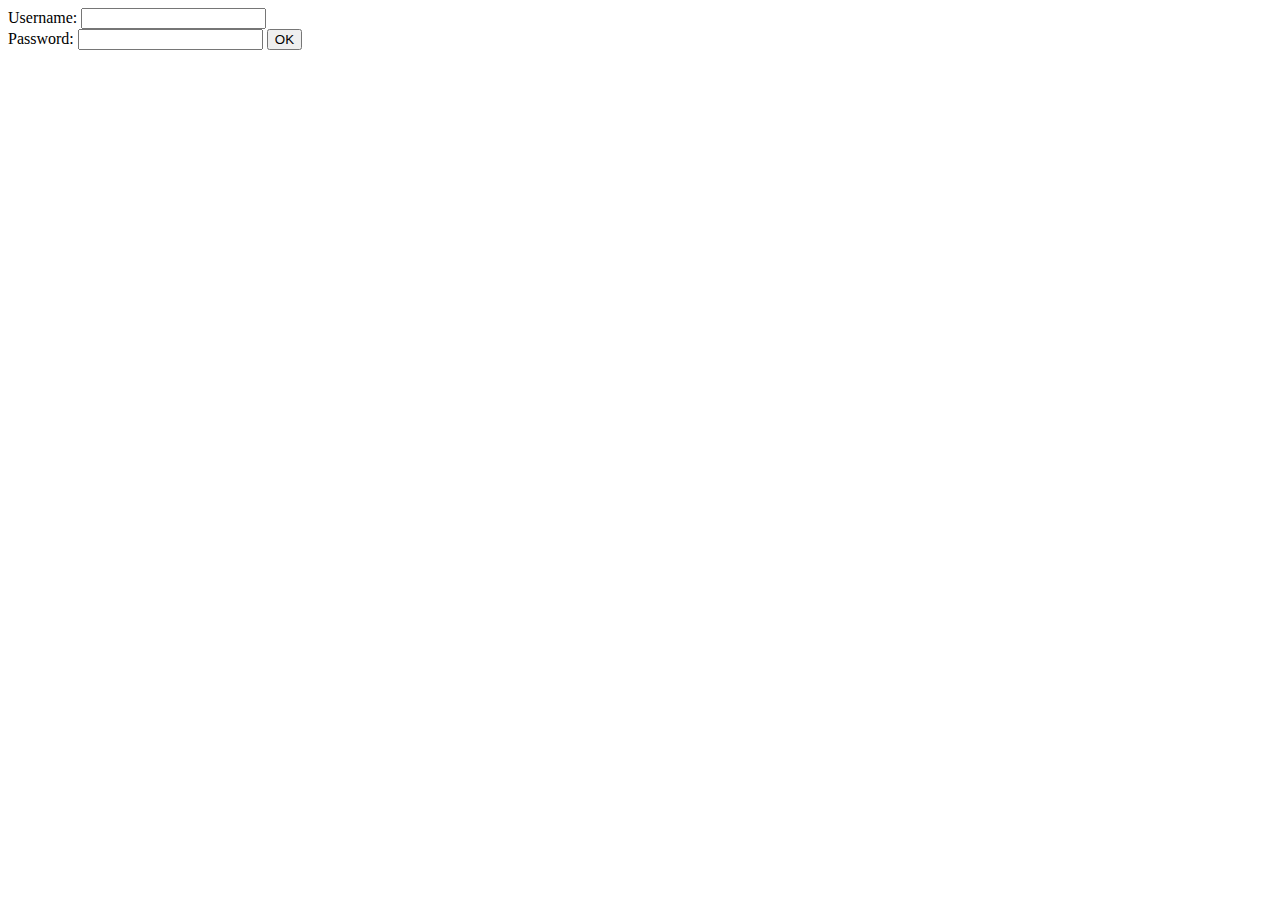
<file: Day04/ex04/create.html>
<html><body>
	<form method="POST" action="create.php">  
		Username: <input type="text" name="login" value ="" />
		<br>
		Password: <input type="password" name="passwd" value = "" />
		<input type="submit" name="submit" value="OK">
	</form>
</html></body>
</file>
<file: Day00/ex02/doft.css>
body {
	background-color: #505050
}
.content {
	background: #505050;
	height: 870px;
	width: 1400px;
	margin: auto;
	border-radius: 15px;
	position: relative;
}

.top {
	background: #909090;
	height: 119px;
	width: 1400px;
	margin: auto;
	position: relative;
	border-radius: 15px;
	box-shadow: 5px 10px 10px
}
.close {
	position: absolute;
	right: 5px;
	bottom: 5px;
}
.reload {
	position: absolute;
 	max-width: 19%;
	max-height: 19%;
	right: 5px;
	top: 5px;
}
.loupe {
	position: absolute;
	right: 20px;
 	max-width: 110%;
	max-height: 110%;
}
.day42 {
 	border-radius: 15px;
 	position: absolute;
 	max-width: 100%;
	max-height: 100%;
}
.bottom {
	background: #505050;
	height: 1000px;
	width: 1400px;
	position: absolute;
	top: 140px;
}
.cluster-frame {
	background: #909090;
	border-radius: 15px;
	height: 570px;
	width: 950px;
	margin: auto;
	position: relative;
	box-shadow: 5px 10px 10px
}
.ikea {
	background: transparent;
	height: 200px;
	width: 150px;
	position: absolute;
	bottom: 25px;
	left: 300px;
}
.apple {
	background: transparent;
	height: 180px;
	width: 190px;
	position: absolute;
	bottom: 80px;
	right: 20px;
}
.cluster {
	height: 550px;
	width: 930px;
	position: absolute;
	top: 10px;
	bottom: 10px;
	left: 10px;
	right: 10px;
}
.left-frame {
	background: #909090;
	border-radius: 15px;
	height: 490px;
	width: 190px;
	position: absolute;
	top: 0;
	left: 15px;
	box-shadow: 5px 10px 10px;
}
.arrow {
 	
 	max-width: 47%;
	max-height: 47%;
	position: absolute;
	left: 53px;
	top: 10px;
	display: block Advance;
}
.main {
 	max-width: 50%;
	max-height: 50%;
	position: absolute;
	left: 50px;
	top: 105px;
}
.oeil {
	position: absolute;
	left: 63px;
	top: 210px;
}
.outil {
 	max-width: 44%;
	max-height: 44%;
	position: absolute;
	left: 60px;
	top: 290px;
}
.chat-icon {
 	max-width: 44%;
	max-height: 44%;
	position: absolute;
	left: 60px;
	top: 390px;
}
.right-frame {
	background: #909090;
	border-radius: 15px;
	height: 490px;
	width: 190px;
	position: absolute;
	top: 0;
	right: 15px;
	box-shadow: 5px 10px 10px;
}
.book {
 	max-width: 55%;
	max-height: 55%;
	position: absolute;
	right: 40px;
	top: 10px;
}
.towel {
	max-width: 65%;
	max-height: 65%;
	position: absolute;
	right: 32px;
	top: 150px;
}
h6 {
	background: url(resources/brick.jpg);
	width: 160px;
	height: 120px;
	position: absolute;
	right: 15px;
	top: 250px;
}
.brick1 {
	position: absolute;
	right: 15px;
	top: 250px;
}
.message {
	background-color: #88FF89;
	box-shadow: 5px 10px 10px;
	border-radius: 15px;
	height: 250px;
	width: 600px;
	position: absolute;
	left: -100px;
	bottom: 0;
}
p {
	word-spacing: 6pt;
	font-family: sans-serif;
	position: absolute;
	left: 10px;
}
h5 {
	width: 200px;
}
p1 {
	font-style: italic;
}
word1 {
	font-size: 36pt;
	font-family: serif;
}
word2 {
	text-shadow: 5px 5px 2px;
}
.form {
	display: inline;
	font-size: 23px;
	position: absolute;
	bottom: 110px;
	left: 10px;
}

input {
	display: inline;
}
</file>
<file: Day00/ex03/responsive.css>
h1 {text-align: center;
      color: white;
      padding-top: 20px}
td {
      height: auto;
    }
    .atom {
      position: relative;
      display: flex;
      flex-direction: column;
      height: 118px;
      width: 130px;
      border: 1px solid black;
    }
    .atomic_weight {
      
      margin: 4%;
      text-align: right;
      font-size: 1.2vmin;
      margin-right: 5%;
    }
    .atom_symbol {
      position: inherit;
      text-align: center;
      font-size: 3vmin;
    }
    .atom_order {
      position: inherit;
      margin-left: 5%;
      text-align: left;
      font-size: 1.2vmin;
      bottom: 10%;
    }

    @media (max-width: 2470px) {
      .atom {
        width: 120px;
      }
    }
    @media (max-width: 2290px) {
      .atom {
        width: 110px;
      }
    }
    @media (max-width: 2110px) {
      .atom {
        width: 100px;
      }
    }
    @media (max-width: 1930px) {
      .atom {
        width: 90px;
      }
    }
    @media (max-width: 1750px) {
      .atom {
        width: 80px;
      }
    }
    @media (max-width: 1560px) {
      .atom {
        width: 70px;
      }
    }
    @media (max-width: 1380px) {
      .atom {
        width: 60px;
      }
      .atomic_weight {
        font-size: 15px;
      }
      .atom_symbol {
      font-size: 30px;
    }
    .atom_order {
      font-size: 15px;
    }
     @media (max-height: 1248px) {
      .atom {
        height: 108px;
      }
    }
    @media (max-height: 1158px) {
      .atom {
        height: 100px;
      }
    }
    @media (max-height: 1078px) {
      .atom {
        height: 90px;
      }
    }
    @media (max-height: 982px) {
      .atom {
        height: 80px;
      }
    }
    @media (max-height: 890px) {
      .atom {
        height: 70px;
      }
      .atomic_weight {
        font-size: 10px;
      }
      .atom_symbol {
      font-size: 26px;
    }
    .atom_order {
      font-size: 10px;
    }
    }
    @media (max-height: 780px) {
      .atom {
        height: 60px;
      }
      .atomic_weight {
        font-size: 9px;
      }
      .atom_symbol {
      font-size: 23px;
    }
    .atom_order {
      font-size: 9px;
    }
    }
</file>
